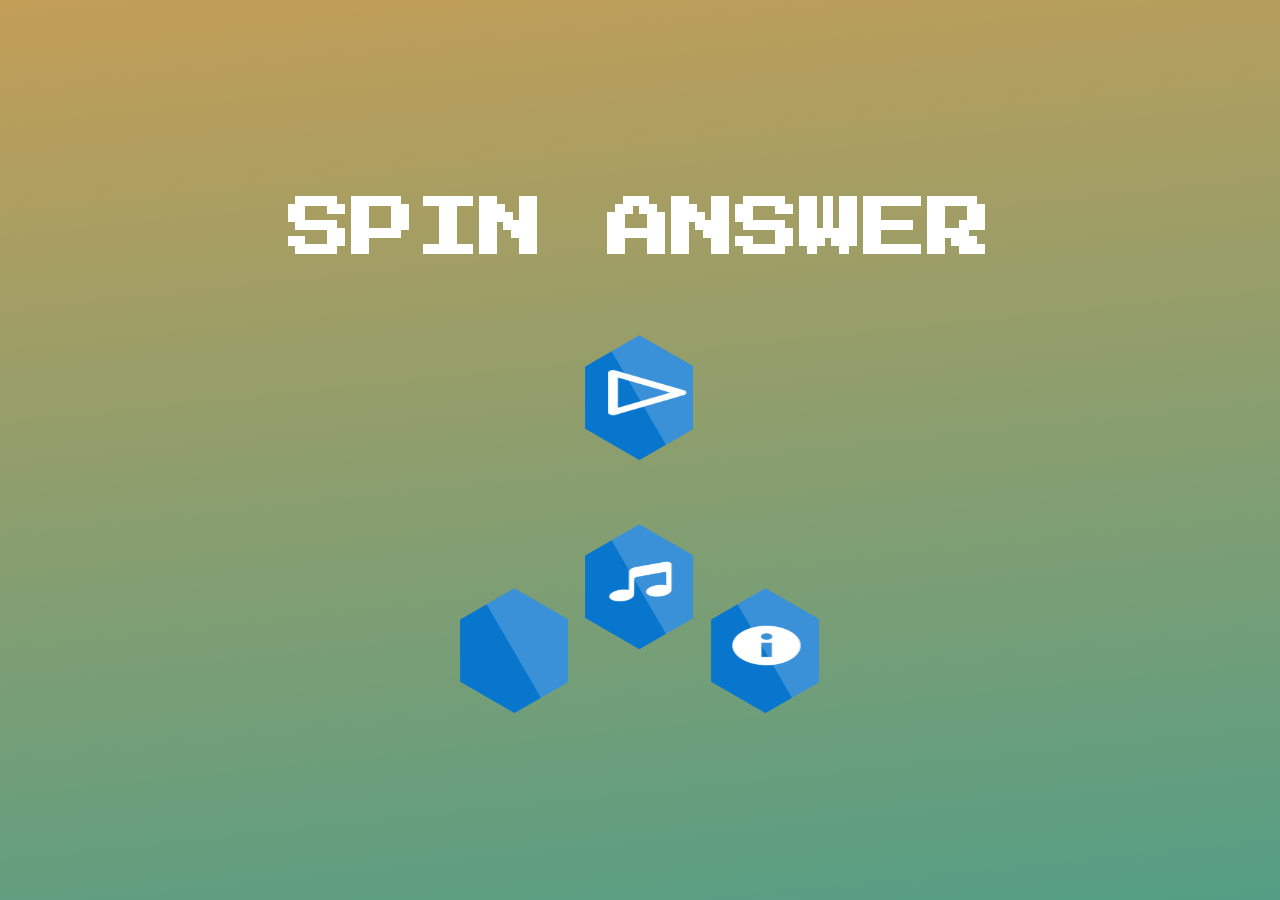
<file: index.html>
<!DOCTYPE html>
<html lang="en">
  <head>
    <meta charset="UTF-8" />
    <meta http-equiv="X-UA-Compatible" content="IE=edge" />
    <meta name="viewport" content="width=device-width, initial-scale=1.0" />
    <title>Spin & Answer</title>
    <link rel="stylesheet" href="style.css" />
  </head>
  <body>
    <div class="menu-container">
      <h2>SPIN ANSWER</h2>
      <div class="hexagon-part">
        <div class="hexagon-shape">
          <a href="spinner.html"><img src="./menu/play.png" alt="" /></a>
        </div>
      </div>
      <div class="button-container">
        <div class="hexagon-shape contact-button"></div>
        <div class="hexagon-shape music-button">
          <img src="./menu/music.png" alt="" />
        </div>
        <div class="hexagon-shape information-button">
          <img src="./menu/info.png" alt="" />
        </div>
      </div>
    </div>

    <script src="script.js"></script>
  </body>
</html>
</file>
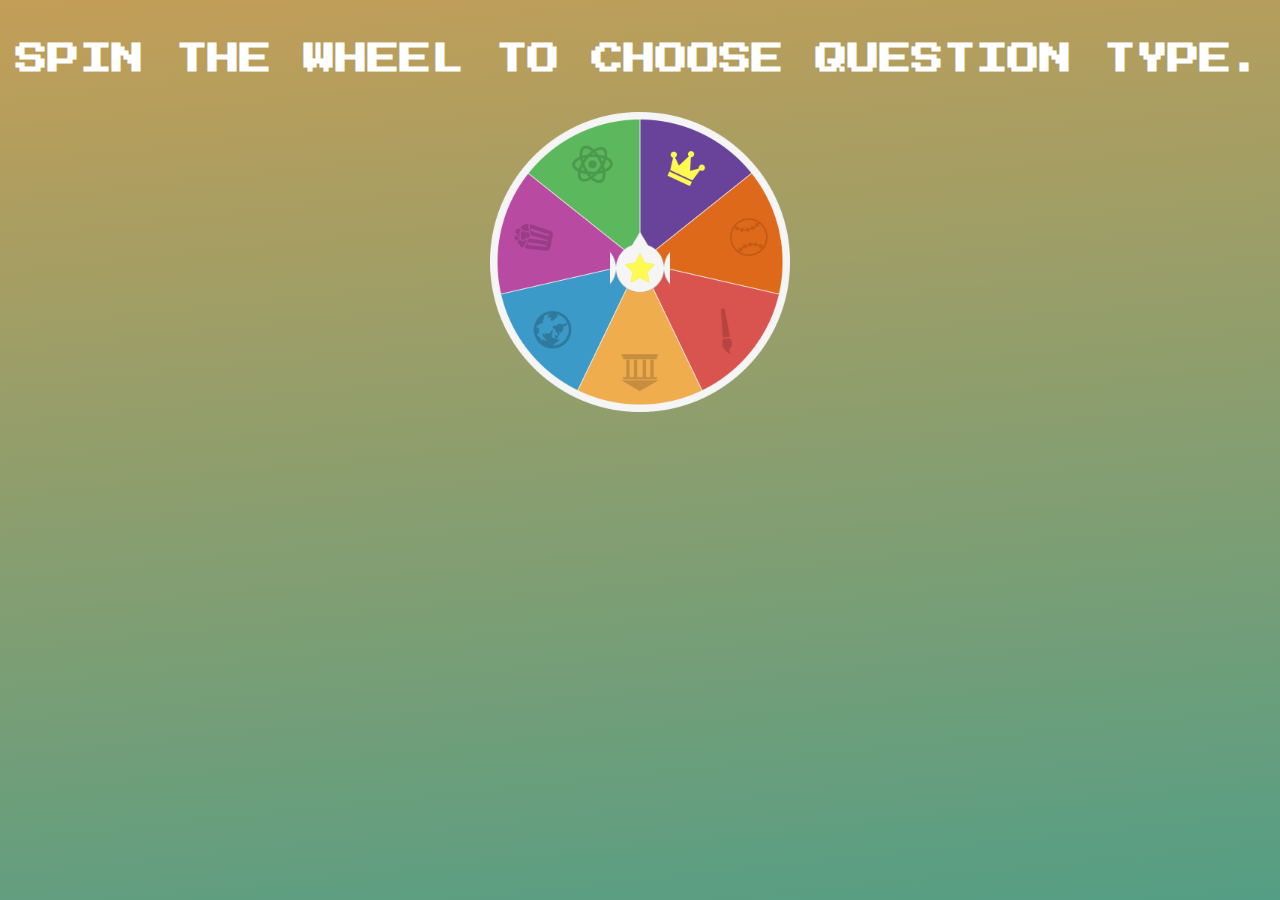
<file: spinner.html>
<!DOCTYPE html>
<html lang="en">
  <head>
    <meta charset="UTF-8" />
    <meta http-equiv="X-UA-Compatible" content="IE=edge" />
    <meta name="viewport" content="width=device-width, initial-scale=1.0" />
    <title>Spin & Answer</title>
    <link rel="stylesheet" href="spinner.css" />
  </head>
  <body>
    <div class="spinner-container">
      <h4 class="spin-wheel-text">SPIN THE WHEEL TO CHOOSE QUESTION TYPE.</h4>
      <div id="spinner">
        <div class="spinner-wheel"></div>
        <div class="spinner-button"></div>
      </div>
    </div>

    <!-- QUESTION SECTION STARTS HERE -->
    <div class="question-container">
      <div class="question-type">
        <h4 class="question-type-text"></h4>
      </div>
      <div class="question-layout">
        <p class="answer-checker-text">CORRECT</p>
        <div class="user-answer-counter">
          <p>Correct Answer: <span class="user-correct-answer">0</span></p>
          <p>Incorrect Answer: <span class="user-wrong-answer">0</span></p>
          <p>Question Left: <span class="question-left">10</span></p>
        </div>
        <p class="question-text"></p>
      </div>
      <div class="question-options">
        <button class="first-option"></button>
        <button class="second-option"></button>
        <button class="third-option"></button>
        <button class="fourth-option"></button>
      </div>
      <button class="next-question-button">NEXT</button>
      <audio src="sound/gameOverBadResult.wav"></audio>
      <div class="game-over-menu">
        <button class="main-menu-button">
          <a href="index.html">MAIN MENU</a>
        </button>
        <button class="restart-game-button">RESTART GAME</button>
      </div>
    </div>
    <!-- QUESTION SECTION ENDS HERE -->
    <script src="script.js"></script>
  </body>
</html>
</file>
<file: style.css>
/* IMPORTING FONT STYLE */
@import url("https://fonts.googleapis.com/css2?family=Press+Start+2P&display=swap");

* {
  margin: 0;
  padding: 0;
  box-sizing: border-box;
  overflow-x: hidden;
}

.menu-container {
  width: 100%;
  min-height: 100vh;
  background: rgb(195, 158, 87);
  background: linear-gradient(
    174deg,
    rgba(195, 158, 87, 1) 0%,
    rgba(84, 158, 133, 1) 100%
  );
  display: flex;
  flex-direction: column;
  justify-content: center;
  align-items: center;
}

.menu-container h2 {
  color: #fff;
  text-align: center;
  font-family: "Press Start 2P", cursive;
  font-size: 400%;
  line-height: 84px;
}

.hexagon-shape {
  position: relative;
  overflow: hidden;
  background: transparent;
  width: 125.28px;
  height: 125.28px;
  transform: rotate(-30deg) skewX(30deg) scaleY(0.866);
  cursor: pointer;
  margin-top: 4rem;
}
.hexagon-shape:before {
  position: absolute;
  right: 6.7%;
  bottom: 0;
  left: 6.7%;
  top: 0;
  transform: scaleY(1.155) skewX(-30deg) rotate(30deg);
  background: linear-gradient(
    59.82deg,
    #0976ce 0%,
    #0976ce 49.36%,
    #3a91d7 50.11%,
    #3a91d7 100%
  );

  content: "";
}

.hexagon-shape img {
  max-width: 100%;
  height: auto;
  position: absolute;
  top: 30px;
  left: 40px;
  transform: rotate(45deg);
}

.button-container {
  display: flex;
}
.contact-button,
.information-button {
  margin-top: 8rem;
}

.information-button img,
.music-button img {
  max-width: 45%;
  height: auto;
}
</file>
<file: spinner.css>
@import url("https://fonts.googleapis.com/css2?family=Press+Start+2P&display=swap");
@import url("https://fonts.googleapis.com/css2?family=Nunito:wght@200;300;400;500;600;700;800;900&display=swap");

* {
  margin: 0;
  padding: 0;
  box-sizing: border-box;
  overflow-x: hidden;
}

body {
  width: 100%;
  min-height: 100vh;
  background: rgb(195, 158, 87);
  background: linear-gradient(
    174deg,
    rgba(195, 158, 87, 1) 0%,
    rgba(84, 158, 133, 1) 100%
  );
}

.spin-wheel-text {
  color: #fff;
  font-family: "Press Start 2P", cursive;
  font-size: 200%;
  text-align: center;
  line-height: 42px;
  margin-top: 2.4rem;
}

#spinner {
  width: 300px;
  height: 300px;
  position: relative;
  margin: 2rem auto;
  overflow: hidden;
}

.spinner-wheel {
  background: url(./assets/wheel.png);
  width: inherit;
  height: inherit;
  background-size: cover;
  background-position: center center;
  position: absolute;
}

.spinner-button {
  background: url(./assets/spinner.png);
  width: 20%;
  height: 20%;
  position: absolute;
  left: 40%;
  top: 40%;
  background-size: contain;
  background-position: center center;
  cursor: pointer;
}

.spinner-wheel-active {
  animation: rotation 5s infinite linear;
}

.spinner-wheel-active-fast {
  animation: rotation 0.4s infinite linear;
}

@keyframes rotation {
  from {
    transform: rotate(0deg);
  }
  to {
    transform: rotate(359deg);
  }
}

.question-container {
  text-align: center;
  min-height: 100vh;
  background-color: #4e555d;
  font-family: "Nunito", sans-serif;
}

.question-type {
  height: 10vh;
  background: green;
  color: #fff;
  font-weight: 900;
  font-size: 60px;
  overflow: hidden;
}

.question-layout {
  width: 95%;
  height: 240px;
  background: #fff;
  margin: 2rem auto 0;
  border-radius: 10px;
  text-align: center;
}

.question-text {
  padding-top: 6rem;
  font-size: 24px;
  color: #4e555d;
  font-weight: 700;
}

.question-options {
  display: flex;
  flex-direction: column;
}

.question-options button {
  width: 95%;
  height: 60px;
  margin: 1rem auto;
  border-radius: 5px;
  cursor: pointer;
  color: #808080;
  font-weight: bold;
  font-size: 16px;
}

.correct-answer-animation {
  animation: correctAnswer 0.2s 10;
  background-color: #00ff00;
}

.answer-checker-text {
  font-size: 400%;
  color: #00ff00;
  padding-top: 4rem;
  transform: rotate(20deg);
  font-weight: bolder;
}

@keyframes correctAnswer {
  from {
    background-color: #00ff00;
  }
  to {
    background-color: #fff;
  }
}

.next-question-button {
  width: 40%;
  height: 60px;
  margin: 2rem auto;
  font-family: "Press Start 2P", cursive;
  font-size: 24px;
  cursor: pointer;
}

.game-over-menu button {
  width: 40%;
  height: 60px;
  margin: 2rem 10px;
  font-family: "Press Start 2P", cursive;
  font-size: 18px;
  cursor: pointer;
  color: #000;
}

.game-over-menu a {
  text-decoration: none;
}

.game-over-menu a:visited {
  color: #000 !important;
}

.user-answer-counter {
  flex-direction: column;
  justify-content: center;
  align-items: center;
  margin: 3rem auto;
  display: none;
  font-family: "Press Start 2P", cursive;
  position: relative;
  overflow: hidden;
}

.user-answer-counter p {
  font-size: 18px;
  padding-top: 1.8rem;
}

.user-correct-answer {
  color: #00ff00;
}

.user-wrong-answer {
  color: #ff0000;
}

.question-left {
  color: #92a9bd;
}

@media screen and (min-width: 1200px) {
  .question-options button {
    width: 55%;
    height: 60px;
    margin: 1rem auto;
    border-radius: 5px;
    cursor: pointer;
    color: #808080;
    font-weight: bold;
    font-size: 16px;
  }
}
</file>
